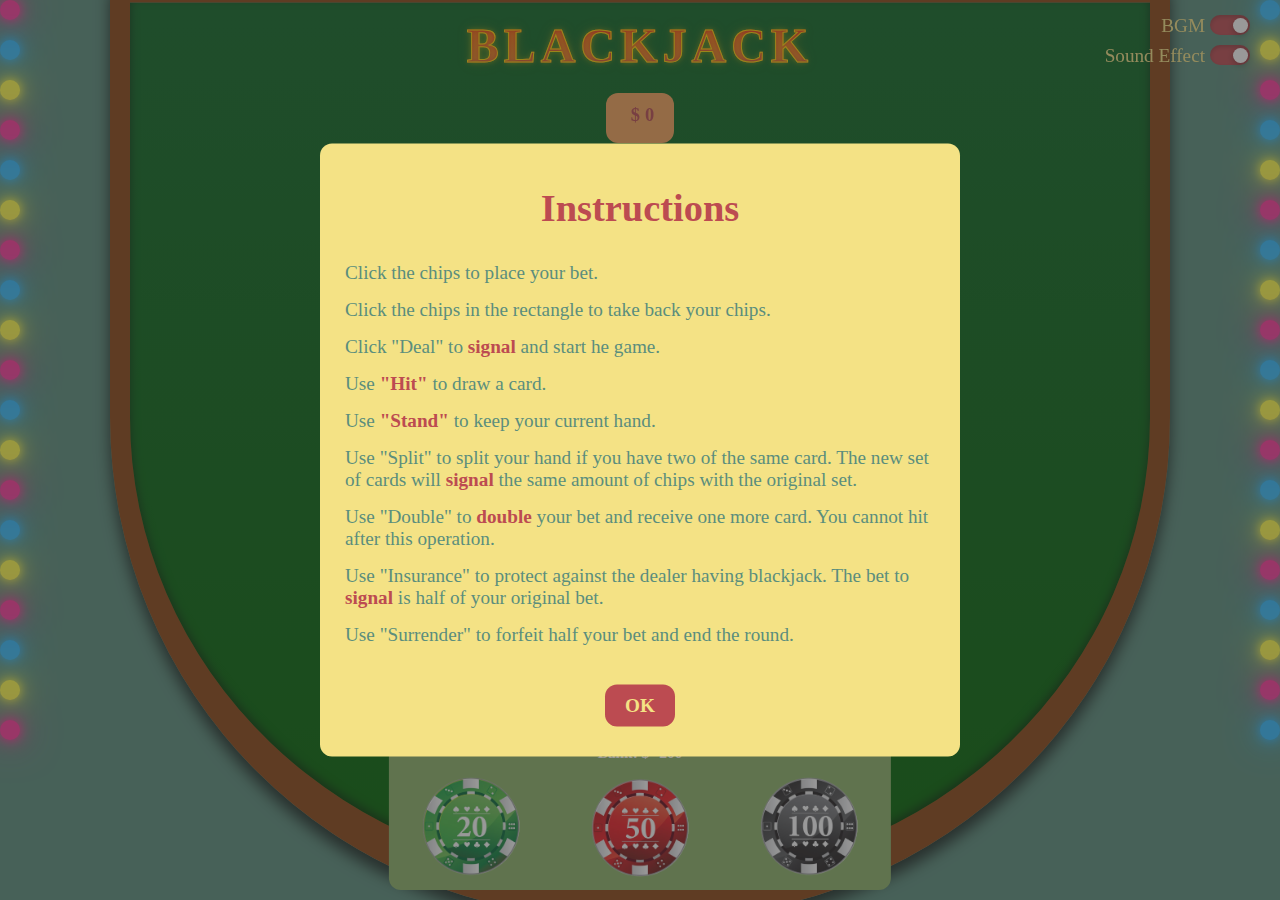
<file: index.html>
<!--
    111550024 蔡芳慈 第4次作業 11/17
    111550024 Fangci Tsai The Fourth Homework 11/17
-->
<!DOCTYPE html>
<html>
    <head>
        <title>HW4_111550024_蔡芳慈</title>
        <meta charset="UTF-8">
        <link rel="stylesheet" href="Blackjack.css">
    </head>
    <body>
        <header>
            <h1>BLACKJACK</h1>
        </header>
        <div id="guide">
            <div>
                <h2>Instructions</h2>
                <ul>
                    <li>Click the chips to place your bet.</li>
                    <li>Click the chips in the rectangle to take back your chips.</li>
                    <li>Click "Deal" to <p class="hightlight">signal</p> and start he game.</li>
                    <li>Use <p class="hightlight">"Hit"</p> to draw a card.</li>
                    <li>Use <p class="hightlight">"Stand"</p> to keep your current hand.</li>
                    <li>Use "Split" to split your hand if you have two of the same card. The new set of cards will <p class="hightlight">signal</p> the same amount of chips with the original set.</li>
                    <li>Use "Double" to <p class="hightlight">double</p> your bet and receive one more card. You cannot hit after this operation.</li>
                    <li>Use "Insurance" to protect against the dealer having blackjack. The bet to <p class="hightlight">signal</p> is half of your original bet.</li>
                    <li>Use "Surrender" to forfeit half your bet and end the round.</li>
                </ul>
                <button id="OK">OK</button>
            </div>
        </div>
        <main>
            <div class="casino-table"></div>
            <audio id="sound">
                <source src="audio/dealing_cards.mp3" type="audio/mpeg">
            </audio>
            <audio id="bgm">
                <source src="audio/casino.mp3" type="audio/mpeg">
            </audio>
            <div class="neon-column" id="neonColumn1"></div>
            <div class="neon-column" id="neonColumn2"></div>
            <p id="bgmtext">BGM</p>
            <div class="switch active" id="toggleSwitch"></div>
            <p id="sftext">Sound Effect</p>
            <div class="switch active" id="toggleSwitch2"></div>
            <div id="instructions">
                <p>Please click the chips to signal</p>
                <p>Click the chips on the table to collect</p>
            </div>
            <div id="background">
                <p id="bgtxt1">BLACKJACK PAYS 3 TO 2</p>
                <p id="bgtxt2">Dealer must stand on 17 and must draw to 16</p>
                <p id="bgtxt3">INSURANCE PAYS 2 TO 1</p>
            </div>
            <div id="assignchips">
                <div class="amount"><p>$</p> <p id="betamount">0</p></div>
                <button id="deal">Deal</button>
            </div>
            <div id="dealer">
                <div class="cardarea" id="cardarea0">
                    <p id="cardarea0value"></p>
                </div>
            </div>
            <div id="player">
                <div class="playerarea">
                    <div class="cardarea" id="cardarea1">
                        <p id="cardarea1value"></p>
                    </div>
                    <div class="chiparea" id="chiparea1"></div>
                </div>
            </div>
            <div id="decisions">
                <button id="hit">Hit</button>
                <button id="stand">Stand</button>
                <button id="split">Split</button>
                <button id="double">Double</button>
                <button id="insurance">Insurance</button>
                <button id="surrender">Surrender</button>
            </div>
            <p id="resulttext"></p>
            <div id="bank">
                <div class="amount"><p>Bank: $</p><p id="chipamount">200</p></div>
                <div id="bankchips">
                    <button class="chip" id="chip5">
                        <img src="image/chip5.png">
                    </button>
                    <button class="chip" id="chip20">
                        <img src="image/chip20.png">
                    </button>
                    <button class="chip" id="chip50">
                        <img src="image/chip50.png">
                    </button>
                    <button class="chip" id="chip100">
                        <img src="image/chip100.png">
                    </button>
                </div>
            </div>
            <div id="result">
                <table id="resulttable">
                    <tr>
                        <th>Round</th>
                        <th>Number of Player's Cards</th>
                        <th>Player's Cards</th>
                        <th>Player's Points</th>
                        <th>Number of Dealer's Cards</th>
                        <th>Dealer's Cards</th>
                        <th>Dealer's Points</th>
                        <th>Signal</th>
                        <th>Result</th>
                    </tr>
                </table>
                <button id="nextround">Next Round</button>
                <button id="restart">Restart</button>
            </div>
        </main>
        <script src="Blackjack.js"></script>
    </body>
</html>
</file>
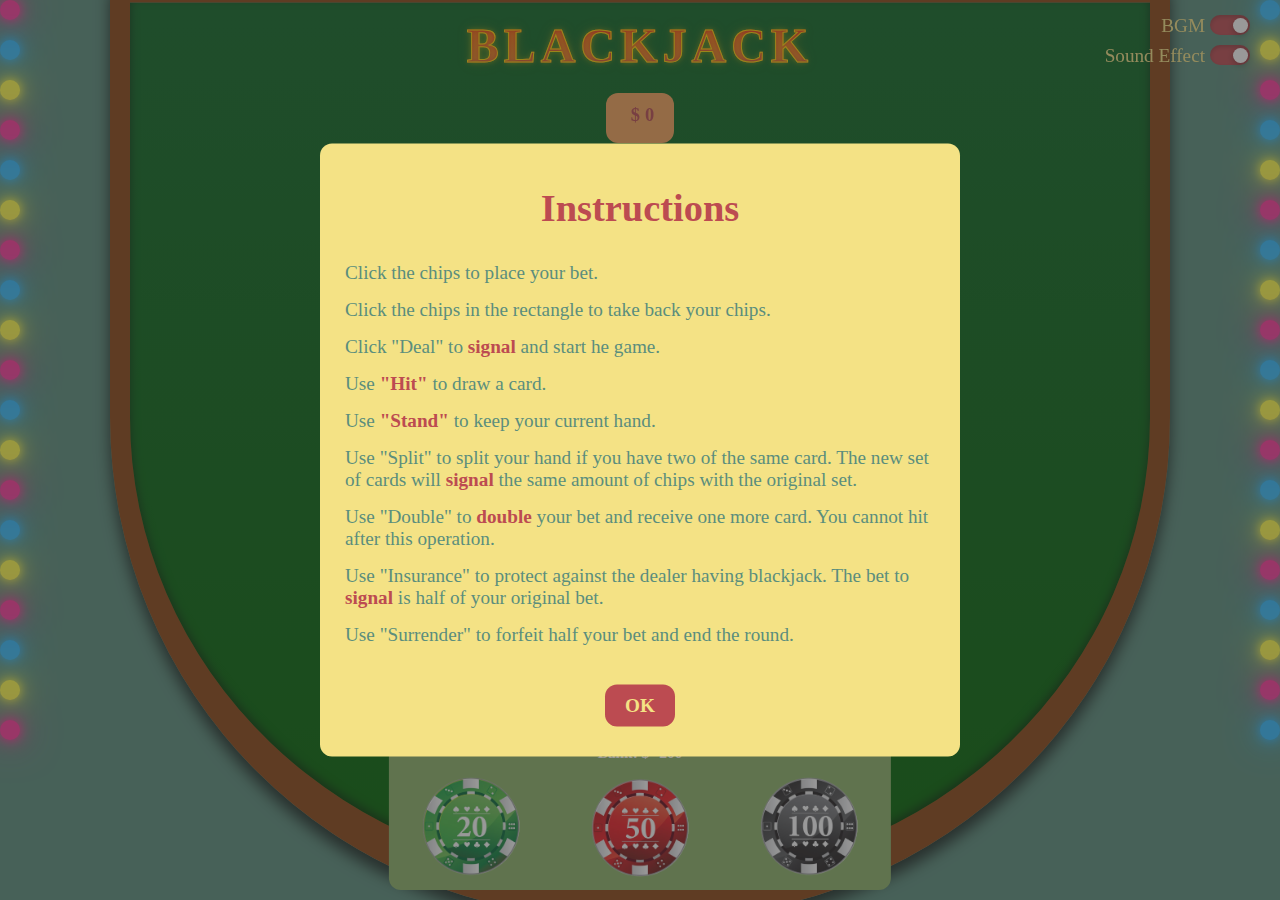
<file: HW4_111550024_蔡芳慈.html>
<!--
    111550024 蔡芳慈 第4次作業 11/17
    111550024 Fangci Tsai The Fourth Homework 11/17
-->
<!DOCTYPE html>
<html>
    <head>
        <title>HW4_111550024_蔡芳慈</title>
        <meta charset="UTF-8">
        <link rel="stylesheet" href="Blackjack.css">
    </head>
    <body>
        <header>
            <h1>BLACKJACK</h1>
        </header>
        <div id="guide">
            <div>
                <h2>Instructions</h2>
                <ul>
                    <li>Click the chips to place your bet.</li>
                    <li>Click the chips in the rectangle to take back your chips.</li>
                    <li>Click "Deal" to <p class="hightlight">signal</p> and start he game.</li>
                    <li>Use <p class="hightlight">"Hit"</p> to draw a card.</li>
                    <li>Use <p class="hightlight">"Stand"</p> to keep your current hand.</li>
                    <li>Use "Split" to split your hand if you have two of the same card. The new set of cards will <p class="hightlight">signal</p> the same amount of chips with the original set.</li>
                    <li>Use "Double" to <p class="hightlight">double</p> your bet and receive one more card. You cannot hit after this operation.</li>
                    <li>Use "Insurance" to protect against the dealer having blackjack. The bet to <p class="hightlight">signal</p> is half of your original bet.</li>
                    <li>Use "Surrender" to forfeit half your bet and end the round.</li>
                </ul>
                <button id="OK">OK</button>
            </div>
        </div>
        <main>
            <div class="casino-table"></div>
            <audio id="sound">
                <source src="audio/dealing_cards.mp3" type="audio/mpeg">
            </audio>
            <audio id="bgm">
                <source src="audio/casino.mp3" type="audio/mpeg">
            </audio>
            <div class="neon-column" id="neonColumn1"></div>
            <div class="neon-column" id="neonColumn2"></div>
            <p id="bgmtext">BGM</p>
            <div class="switch active" id="toggleSwitch"></div>
            <p id="sftext">Sound Effect</p>
            <div class="switch active" id="toggleSwitch2"></div>
            <div id="instructions">
                <p>Please click the chips to signal</p>
                <p>Click the chips on the table to collect</p>
            </div>
            <div id="background">
                <p id="bgtxt1">BLACKJACK PAYS 3 TO 2</p>
                <p id="bgtxt2">Dealer must stand on 17 and must draw to 16</p>
                <p id="bgtxt3">INSURANCE PAYS 2 TO 1</p>
            </div>
            <div id="assignchips">
                <div class="amount"><p>$</p> <p id="betamount">0</p></div>
                <button id="deal">Deal</button>
            </div>
            <div id="dealer">
                <div class="cardarea" id="cardarea0">
                    <p id="cardarea0value"></p>
                </div>
            </div>
            <div id="player">
                <div class="playerarea">
                    <div class="cardarea" id="cardarea1">
                        <p id="cardarea1value"></p>
                    </div>
                    <div class="chiparea" id="chiparea1"></div>
                </div>
            </div>
            <div id="decisions">
                <button id="hit">Hit</button>
                <button id="stand">Stand</button>
                <button id="split">Split</button>
                <button id="double">Double</button>
                <button id="insurance">Insurance</button>
                <button id="surrender">Surrender</button>
            </div>
            <p id="resulttext"></p>
            <div id="bank">
                <div class="amount"><p>Bank: $</p><p id="chipamount">200</p></div>
                <div id="bankchips">
                    <button class="chip" id="chip5">
                        <img src="image/chip5.png">
                    </button>
                    <button class="chip" id="chip20">
                        <img src="image/chip20.png">
                    </button>
                    <button class="chip" id="chip50">
                        <img src="image/chip50.png">
                    </button>
                    <button class="chip" id="chip100">
                        <img src="image/chip100.png">
                    </button>
                </div>
            </div>
            <div id="result">
                <table id="resulttable">
                    <tr>
                        <th>Round</th>
                        <th>Number of Player's Cards</th>
                        <th>Player's Cards</th>
                        <th>Player's Points</th>
                        <th>Number of Dealer's Cards</th>
                        <th>Dealer's Cards</th>
                        <th>Dealer's Points</th>
                        <th>Signal</th>
                        <th>Result</th>
                    </tr>
                </table>
                <button id="nextround">Next Round</button>
                <button id="restart">Restart</button>
            </div>
        </main>
        <script src="Blackjack.js"></script>
    </body>
</html>
</file>
<file: Blackjack.css>
/*
    111550024 蔡芳慈 第4次作業 11/17
    111550024 Fangci Tsai The Fourth Homework 11/17
*/
body {
    background-color: #5B8E7D;
    color: #ffffff;
    font-family: Georgia, 'Times New Roman', Times, serif;
    font-size: 16px;
    text-align: center;
    overflow-x: hidden;
}
h1 {
    font-size: 3em;
    margin: 0;
    padding: 10px;
    -webkit-text-stroke: 1px #FFD700;
    font-weight: bold;
    background: linear-gradient(180deg, #FF0000, #BC4B51);
    background-size: 10em;
    -webkit-background-clip: text;
    -webkit-text-fill-color: transparent;
    text-shadow: 
        0 0 5px #ffd90063,
        0 0 10px #ffd9003d, 
        0 0 15px #ff8c002b;

    letter-spacing: 5px;
    animation: glow-flicker 1.5s infinite alternate;
}
@keyframes glow-flicker {
    0% {
        text-shadow: 
            0 0 5px #ffd90063,
            0 0 10px #ffd9003d, 
            0 0 15px #ff8c002b;
    }
    50% {
        text-shadow: 
            0 0 10px #ffd90063,
            0 0 15px #ffd9003d, 
            0 0 20px #ff8c002b;
    }
    100% {
        text-shadow: 
            0 0 15px #ffd90063,
            0 0 20px #ffd9003d, 
            0 0 25px #ff8c002b;
    }
  }
#instructions {
    position: fixed;
    top: 70%;
    left: 50%;
    transform: translate(-50%, -50%);
    font-size: 1.8em;
    font-weight: bold;
    color: #F4E285;
    font-family: Georgia, 'Times New Roman', Times, serif;
}
#instructions p {
    margin: 0;
    padding: 0;
}
#background {
    width: 80%;
    margin: 0 auto;
    z-index: -1;
    opacity: 0.6;
    position: fixed;
    top: 30%;
    left: 50%;
    transform: translate(-50%, -50%);
}
#background p {
    text-align: center;
    font-weight: bold;
    font-size: 1.5em;
}
#bgtxt1, #bgtxt3 {
    font-size: 1.5em;
    color: #F4E285;
}
#dealer {
    width: 50%;
    height: 144px;
    align-items: center;
    display: none;
    justify-content: center;
    margin: 20px auto;
}
#dealer .cardarea {
    display: flex;
}
#player {
    width: 50%;
    margin: 10px auto;
    display: flex;
    justify-content: center;
}
.playerarea {
    display: flex;
    flex-direction: column;
    margin: 30px;
    width: fit-content;
}
.cardarea img {
    width: 100px;
    z-index: 1;
    margin-left: -20px;
    margin-right: -20px;
    animation: slide-in 1s forwards;
    border-radius: 5px;
}
@keyframes slide-in {
    from {
        transform: translateX(800%);
        opacity: 0;
    }
    to {
        transform: translateX(0);
        opacity: 1;
    }
}
.cardarea p {
    height: fit-content;
    font-size: 1.5em;
    color: #F4E285;
    display: flex;
    align-items: center;
    justify-content: center;
    margin: 10px;
    background-color: #BC4B51;
    border-radius: 12px;
    margin-right: 30px;
    font-weight: bold;
}
.cardarea {
    display: flex;
    align-items: center;
    height: 150px;
}
#player .cardarea {
    margin-bottom: -10px;
}
#player .chiparea {
    margin: 0 auto;
    height: 100px;
    width: 70px;
    border: #F4E285 2px solid;
    display: flex;
    justify-content: center;
    align-items: center;
}
.chiparea img {
    width: auto;
    height: 30px;
    margin-left: -17.5px;
    margin-right: -17.5px;
    cursor: pointer;
}
#assignchips {
    height: 50px;
    width: fit-content;
    display: flex;
    justify-content: center;
    align-items: center;
    margin: 10px auto;
    background-color: #F4A259;
    border-radius: 12px;
    color: #BC4B51;
    font-weight: bold;
    font-size: 1.2em;
}
#assignchips p {
    margin: 0 0 5px 5px;
    font-size: 1.2em;
}
#assignchips .amount {
    text-align: center;
    margin: 0 20px;
    display: flex;
    flex-direction: row;
    justify-content: center;
    font-size: .8em;
}
#bank .amount {
    text-align: center;
    margin: 0 auto;
    display: flex;
    flex-direction: row;
    justify-content: center;
    font-size: .8em;
}
#bank .amount p {
    padding: 0 5px;
    margin: 5px 0;
}
button {
    background-color: #BC4B51;
    color: #F4E285;
    border: none;
    padding: 10px 20px;
    text-align: center;
    text-decoration: none;
    display: inline-block;
    font-size: 1em;
    margin: 4px 2px;
    cursor: pointer;
    border-radius: 12px;
    font-family: Georgia, 'Times New Roman', Times, serif;
    font-weight: bold;
}
#bank {
    background-color: #8CB369;
    border-radius: 12px;
    font-size: 1.2em;
    font-weight: bold;
    position: fixed;
    bottom: 10px;
    left: 50%;
    transform: translateX(-50%);
}
#bank, #bankchips {
    width: fit-content;
}
.chip {
    padding: 0;
    background-color: transparent;
}
.chip img, .assignedchip {
    width: auto;
    height: 110px;
    padding: 0;
    margin: 0 5px;
}
#decisions {
    display: none;
}
#result {
    display: none;
}
#deal {
    display: none;
}
#resulttext {
    font-size: 1.2em;
    font-weight: bold;
    color: #F4E285;
    font-family: Georgia, 'Times New Roman', Times, serif;
    margin-top: -20px;
}
#restart, #nextround {
    display: none;
    margin: 10px auto;
}
#resulttable {
    width: 80%;
    height: fit-content;
    background-color: #F4E285;
    border-radius: 12px;
    margin: 0 auto;
    padding-bottom: 5px;
}
#resulttable th {
    background-color: #F4A259;
    color: #BC4B51;
    font-weight: bold;
    border-radius: 12px;
    padding: 3px;
}
#resulttable td {
    color: #5B8E7D;
    font-weight: bold;
    padding: 5px;
}
#playercards, #dealercards {
    width: 25%;
}
#chip5 {
    display: none;
    padding: 0 20px;
}
.casino-table {
    z-index: -2;
    position: fixed;
    top: 50%;
    left: 50%;
    transform: translate(-50%, -50%);
    width: 1000px;
    height: 95%;
    background: linear-gradient(to bottom, #0b6623, #006400);
    border-radius: 0 0 500px 500px;
    box-shadow: 
      inset 0 -4px 10px rgba(0, 0, 0, 0.5),
      0 10px 15px rgba(0, 0, 0, 0.7);
    border: 20px solid #8b4513;
    border-bottom: 40px solid #8b4513;
    padding: 10px;
}
#decisions button, #restart, #nextround {
    border: #F4E285 2px solid;
    background: linear-gradient(180deg, #BC4B51, #f97e84, #BC4B51);
}
.neon-column {
    display: flex;
    flex-direction: column;
    gap: 20px;
}
.neon-circle {
    width: 20px;
    height: 20px;
    border-radius: 50%;
    animation: pulse 1.5s infinite alternate;
}
.neon-circle.pink {
    background: #ff389b;
    box-shadow: 0 0 10px #ff389b, 0 0 20px #ff389b, 0 0 40px #ff389b;
}

.neon-circle.blue {
    background: #32bbff;
    box-shadow: 0 0 10px #32bbff, 0 0 20px #32bbff, 0 0 40px #32bbff;
}

.neon-circle.yellow {
    background: #ffff4a;
    box-shadow: 0 0 10px #ffff4a, 0 0 20px #ffff4a, 0 0 40px #ffff4a;
}
@keyframes pulse {
    0% {
        transform: scale(1);
        filter: brightness(1);
    }
    100% {
        transform: scale(1.2);
        filter: brightness(1.5);
    }
}
#neonColumn1 {
    position: fixed;
    top: 0%;
    left: 0%;
}
#neonColumn2 {
    position: fixed;
    top: 0%;
    right: 0%;
}
#bgmtext {
    position: fixed;
    top: 15px;
    right: 75px;
    font-size: 1.2em;
    color: #F4E285;
    margin: 0;
    padding: 0;
    text-align: right;
}
#sftext {
    position: fixed;
    top: 45px;
    right: 75px;
    font-size: 1.2em;
    color: #F4E285;
    margin: 0;
    padding: 0;
    text-align: right;
}
#toggleSwitch {
    position: fixed;
    top: 15px;
    right: 30px;
    width: 40px;
    height: 20px;
    border-radius: 10px;
    cursor: pointer;
    box-shadow: inset 0 2px 4px rgba(0, 0, 0, 0.2);
    background-color: #BC4B51;
    transition: background-color 0.3s ease;
}
#toggleSwitch2 {
    position: fixed;
    top: 45px;
    right: 30px;
    width: 40px;
    height: 20px;
    border-radius: 10px;
    cursor: pointer;
    box-shadow: inset 0 2px 4px rgba(0, 0, 0, 0.2);
    background-color: #BC4B51;
    transition: background-color 0.3s ease;
}
.switch::before {
    content: '';
    position: absolute;
    top: 2.5px;
    left: 2.5px;
    width: 15px;
    height: 15px;
    background-color: #ffffff;
    border-radius: 50%;
    box-shadow: 0 2px 4px rgba(0, 0, 0, 0.2);
    transition: transform 0.3s ease, box-shadow 0.3s ease;
}
.switch.active::before {
    transform: translateX(20px); 
    box-shadow: 0 2px 6px rgba(0, 0, 0, 0.3);
}
#guide div{
    transform: translate(-50%, -50%);
    font-size: 1.2em;
    color: #5B8E7D;
    background-color: #F4E285;
    margin: 0;
    padding: 10px;
    width: fit-content;
    border-radius: 12px;
    position: fixed;
    top: 50%;
    left: 50%;
    transform: translate(-50%, -50%);
}
ul {
    list-style-type: none;
    padding: 0;
    text-align: left;
}
li {
    margin: 15px;
    padding: 0;
}
.hightlight {
    color: #BC4B51;
    font-weight: bold;
    display: inline-block;
    margin: 0;
    padding: 0;
}
#guide {
    position: fixed;
    top: 0;
    left: 0;
    background-color: #33333380;
    z-index: 3;
    width: 100%;
    height: 100%;
}
h2 {
    color: #BC4B51;
    font-size: 2em;
}
#guide button{
    margin: 20px;
}
</file>
